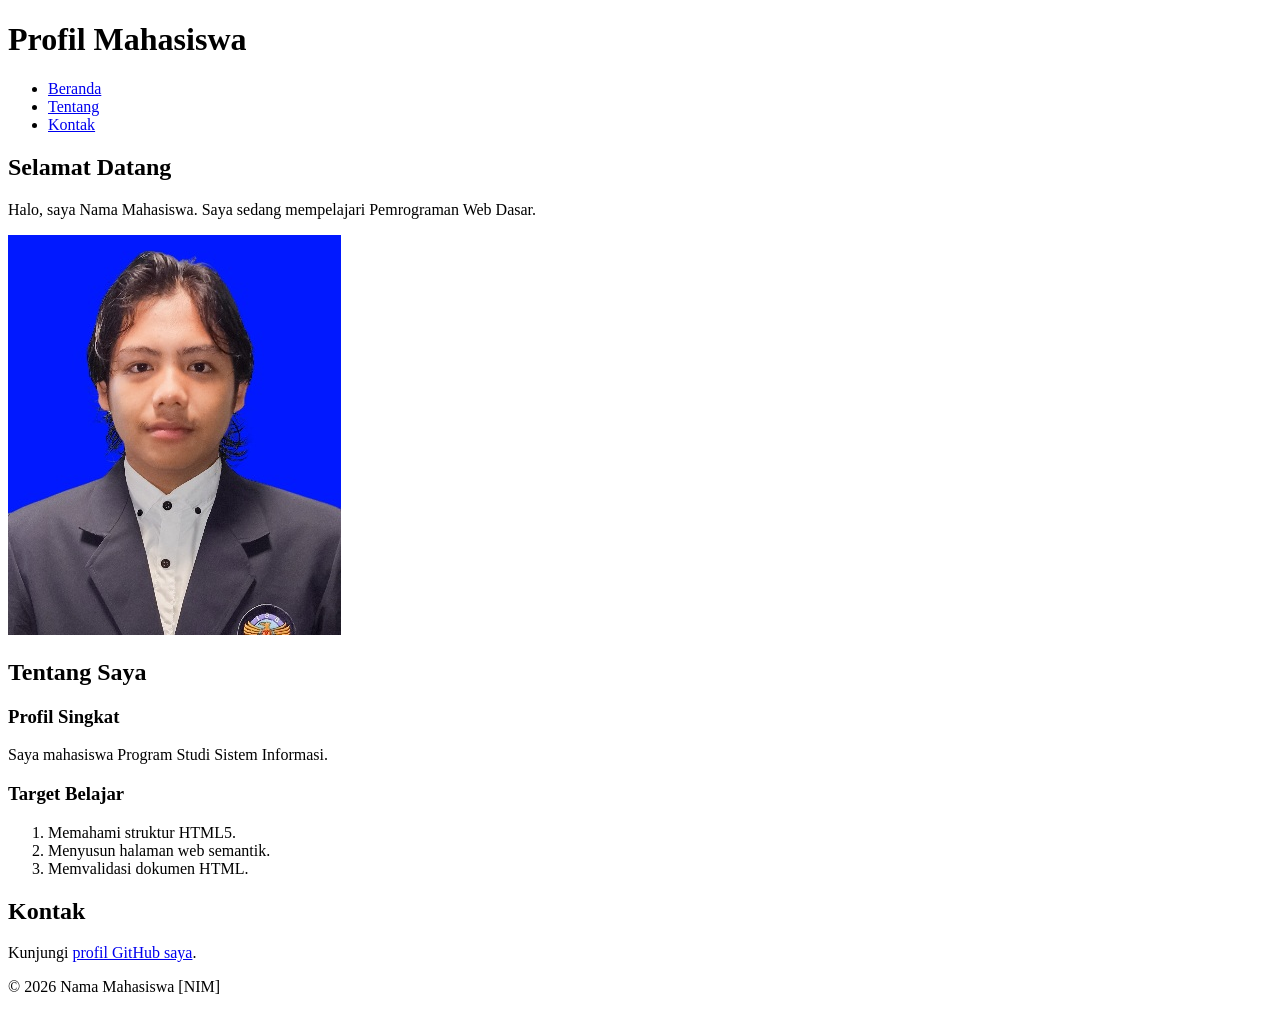
<file: pertemuan-02/index.html>
<!doctype html>
<html lang="id">
	<head>
		<meta charset="UTF-8" />
		<meta name="viewport" content="width=device-width, initial-scale=1.0" />
		<title>Profil Mahasiswa</title>
	</head>
	<body>
		<header>
			<h1>Profil Mahasiswa</h1>
			<nav>
				<ul>
					<li><a href="#home">Beranda</a></li>
					<li><a href="#about">Tentang</a></li>
					<li><a href="#contact">Kontak</a></li>
				</ul>
			</nav>
		</header>

		<main>
			<section id="home">
				<h2>Selamat Datang</h2>
				<p>Halo, saya Nama Mahasiswa. Saya sedang mempelajari Pemrograman Web Dasar.</p>
				<img src="img/foto-profil.jpg" alt="Foto profil Nama Mahasiswa" />
			</section>

			<section id="about">
				<h2>Tentang Saya</h2>
				<article>
					<h3>Profil Singkat</h3>
					<p>Saya mahasiswa Program Studi Sistem Informasi.</p>

					<h3>Target Belajar</h3>
					<ol>
						<li>Memahami struktur HTML5.</li>
						<li>Menyusun halaman web semantik.</li>
						<li>Memvalidasi dokumen HTML.</li>
					</ol>
				</article>
			</section>

			<section id="contact">
				<h2>Kontak</h2>
				<p>Kunjungi <a href="https://github.com/username">profil GitHub saya</a>.</p>
			</section>
		</main>

		<footer>
			<p>&copy; 2026 Nama Mahasiswa [NIM]</p>
		</footer>
	</body>
</html>
</file>
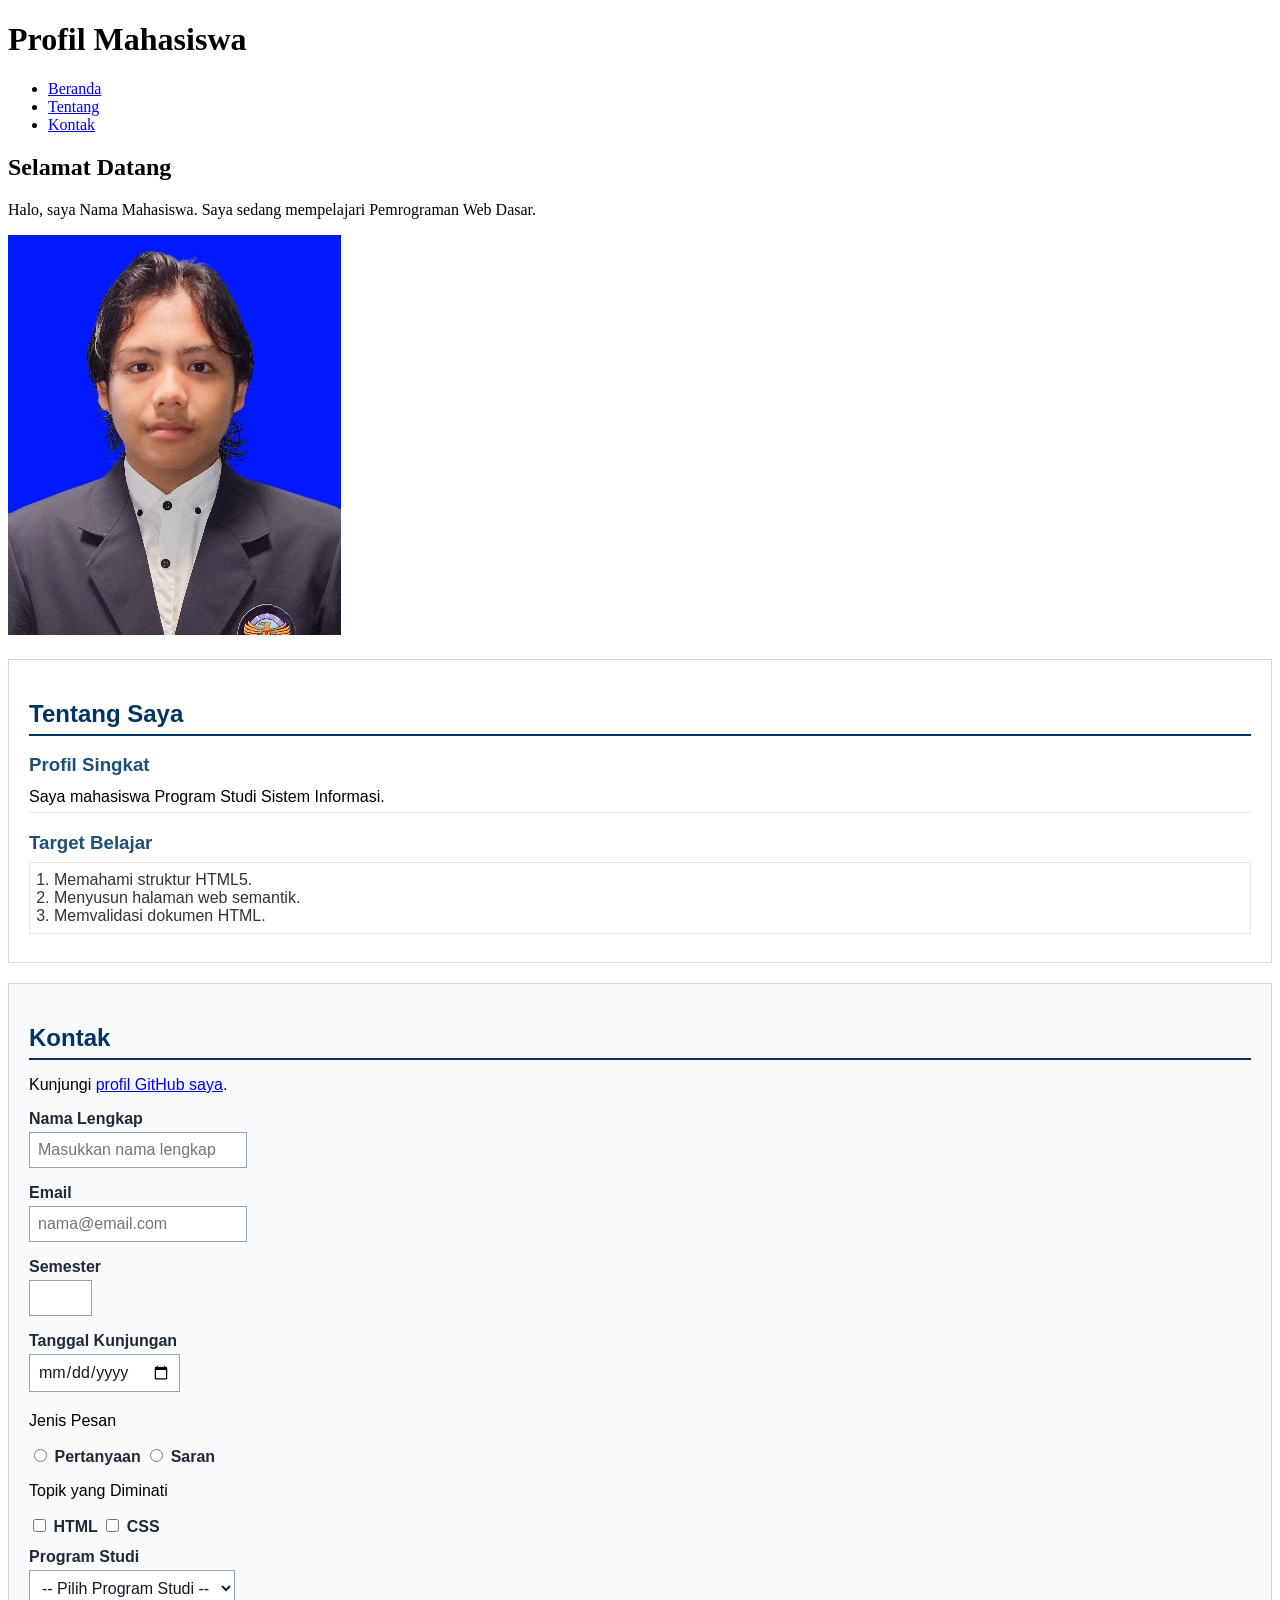
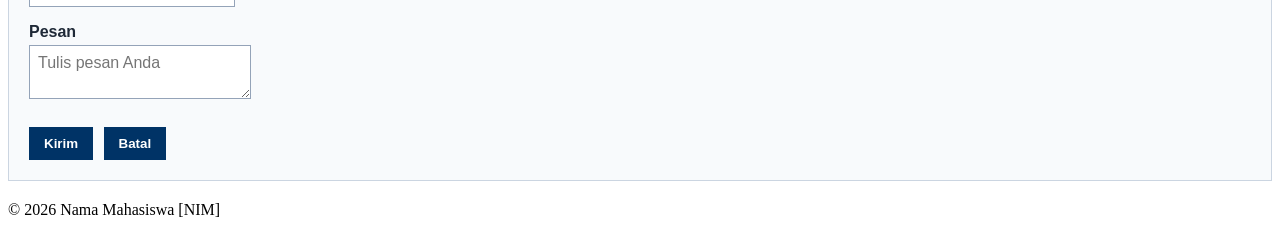
<file: pertemuan-03/index.html>
<!doctype html>
<html lang="id">
	<head>
		<meta charset="UTF-8" />
		<meta name="viewport" content="width=device-width, initial-scale=1.0" />
		<title>Profil Mahasiswa</title>
		<style>
			#about {
				background-color: #ffffff;
				border: 1px solid #d0d7de;
				padding: 20px;
				margin: 20px 0;
				font-family: Arial, sans-serif;
			}

			#about h2 {
				color: #003366;
				border-bottom: 2px solid #003366;
				padding-bottom: 6px;
				margin-bottom: 16px;
			}

			#about h3 {
				color: #1f4e78;
				margin-bottom: 6px;
			}

			#about p {
				margin: 6px 0;
				padding: 6px 0;
				border-bottom: 1px solid #e6e6e6;
			}

			#about ol {
				color: #333333;
				margin: 8px 0;
				padding: 8px 24px;
				border: 1px solid #e6e6e6;
			}

			#contact {
				background-color: #f8fafc;
				border: 1px solid #cbd5e1;
				padding: 20px;
				margin: 20px 0;
				font-family: Arial, sans-serif;
			}

			#contact h2 {
				color: #003366;
				border-bottom: 2px solid #003366;
				padding-bottom: 6px;
				margin-bottom: 16px;
			}

			.form-group {
				margin: 12px 0;
			}

			#contact label {
				color: #1f2937;
				font-weight: bold;
			}

			.input-form {
				background-color: #ffffff;
				color: #111827;
				font-family: Arial, sans-serif;
				font-size: 16px;
				padding: 8px;
				margin: 4px 0;
				border: 1px solid #94a3b8;
			}

			#contact button {
				background-color: #003366;
				color: #ffffff;
				font-weight: bold;
				padding: 8px 14px;
				margin: 8px 6px 0 0;
				border: 1px solid #003366;
			}
		</style>
	</head>
	<body>
		<header>
			<h1>Profil Mahasiswa</h1>
			<nav>
				<ul>
					<li><a href="#home">Beranda</a></li>
					<li><a href="#about">Tentang</a></li>
					<li><a href="#contact">Kontak</a></li>
				</ul>
			</nav>
		</header>

		<main>
			<section id="home">
				<h2>Selamat Datang</h2>
				<p>Halo, saya Nama Mahasiswa. Saya sedang mempelajari Pemrograman Web Dasar.</p>
				<img src="img/foto-profil.jpg" alt="Foto profil Nama Mahasiswa" />
			</section>

			<section id="about">
				<h2>Tentang Saya</h2>
				<article>
					<h3>Profil Singkat</h3>
					<p>Saya mahasiswa Program Studi Sistem Informasi.</p>

					<h3>Target Belajar</h3>
					<ol>
						<li>Memahami struktur HTML5.</li>
						<li>Menyusun halaman web semantik.</li>
						<li>Memvalidasi dokumen HTML.</li>
					</ol>
				</article>
			</section>

			<section id="contact">
				<h2>Kontak</h2>
				<p>Kunjungi <a href="https://github.com/username">profil GitHub saya</a>.</p>

				<form action="index.html" method="get">
					<div class="form-group">
						<label for="nama">Nama Lengkap</label><br />
						<input
							class="input-form"
							type="text"
							id="nama"
							name="nama"
							placeholder="Masukkan nama lengkap"
							minlength="3"
							maxlength="50"
							required
						/>
					</div>

					<div class="form-group">
						<label for="email">Email</label><br />
						<input class="input-form" type="email" id="email" name="email" placeholder="nama@email.com" required />
					</div>

					<div class="form-group">
						<label for="semester">Semester</label><br />
						<input class="input-form" type="number" id="semester" name="semester" min="1" max="14" required />
					</div>

					<div class="form-group">
						<label for="tanggal">Tanggal Kunjungan</label><br />
						<input class="input-form" type="date" id="tanggal" name="tanggal" required />
					</div>

					<div class="form-group">
						<p>Jenis Pesan</p>
						<input type="radio" id="pertanyaan" name="jenis_pesan" value="pertanyaan" required />
						<label for="pertanyaan">Pertanyaan</label>
						<input type="radio" id="saran" name="jenis_pesan" value="saran" />
						<label for="saran">Saran</label>
					</div>

					<div class="form-group">
						<p>Topik yang Diminati</p>
						<input type="checkbox" id="minat-html" name="minat" value="HTML" />
						<label for="minat-html">HTML</label>
						<input type="checkbox" id="minat-css" name="minat" value="CSS" />
						<label for="minat-css">CSS</label>
					</div>

					<div class="form-group">
						<label for="prodi">Program Studi</label><br />
						<select class="input-form" id="prodi" name="prodi" required>
							<option value="">-- Pilih Program Studi --</option>
							<option value="SI">Sistem Informasi</option>
							<option value="TI">Teknik Informatika</option>
						</select>
					</div>

					<div class="form-group">
						<label for="pesan">Pesan</label><br />
						<textarea
							class="input-form"
							id="pesan"
							name="pesan"
							maxlength="300"
							placeholder="Tulis pesan Anda"
							required
						></textarea>
					</div>

					<button type="submit">Kirim</button>
					<button type="reset">Batal</button>
				</form>
			</section>
		</main>

		<footer>
			<p>&copy; 2026 Nama Mahasiswa [NIM]</p>
		</footer>
	</body>
</html>
</file>
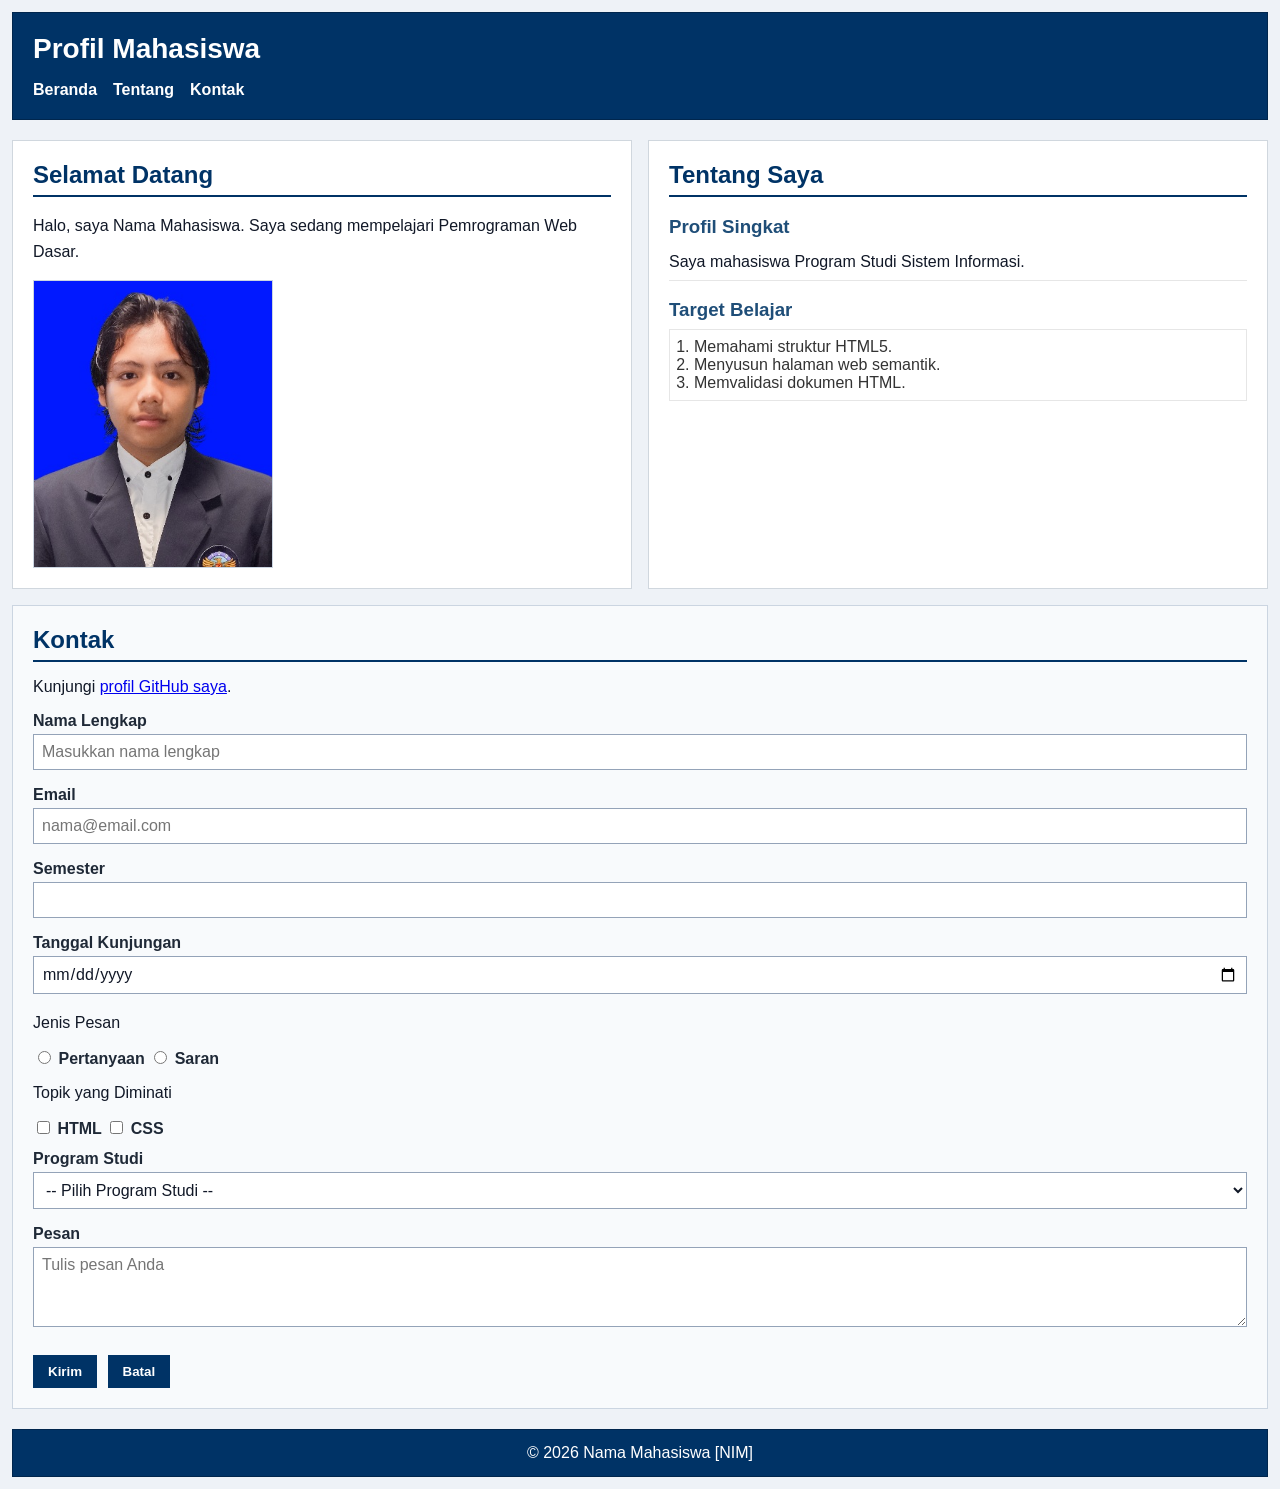
<file: pertemuan-04/index.html>
<!doctype html>
<html lang="id">
	<head>
		<meta charset="UTF-8" />
		<meta name="viewport" content="width=device-width, initial-scale=1.0" />
		<title>Profil Mahasiswa</title>
		<link rel="stylesheet" href="style.css" />
	</head>
	<body>
		<header>
			<h1>Profil Mahasiswa</h1>
			<nav>
				<ul>
					<li><a href="#home">Beranda</a></li>
					<li><a href="#about">Tentang</a></li>
					<li><a href="#contact">Kontak</a></li>
				</ul>
			</nav>
		</header>

		<main>
			<section id="home">
				<h2>Selamat Datang</h2>
				<p>Halo, saya Nama Mahasiswa. Saya sedang mempelajari Pemrograman Web Dasar.</p>
				<img src="img/foto-profil.jpg" alt="Foto profil Nama Mahasiswa" />
			</section>

			<section id="about">
				<h2>Tentang Saya</h2>
				<article>
					<h3>Profil Singkat</h3>
					<p>Saya mahasiswa Program Studi Sistem Informasi.</p>

					<h3>Target Belajar</h3>
					<ol>
						<li>Memahami struktur HTML5.</li>
						<li>Menyusun halaman web semantik.</li>
						<li>Memvalidasi dokumen HTML.</li>
					</ol>
				</article>
			</section>

			<section id="contact">
				<h2>Kontak</h2>
				<p>Kunjungi <a href="https://github.com/username">profil GitHub saya</a>.</p>

				<form action="index.html" method="get">
					<div class="form-group">
						<label for="nama">Nama Lengkap</label><br />
						<input
							class="input-form"
							type="text"
							id="nama"
							name="nama"
							placeholder="Masukkan nama lengkap"
							minlength="3"
							maxlength="50"
							required
						/>
					</div>

					<div class="form-group">
						<label for="email">Email</label><br />
						<input class="input-form" type="email" id="email" name="email" placeholder="nama@email.com" required />
					</div>

					<div class="form-group">
						<label for="semester">Semester</label><br />
						<input class="input-form" type="number" id="semester" name="semester" min="1" max="14" required />
					</div>

					<div class="form-group">
						<label for="tanggal">Tanggal Kunjungan</label><br />
						<input class="input-form" type="date" id="tanggal" name="tanggal" required />
					</div>

					<div class="form-group">
						<p>Jenis Pesan</p>
						<input type="radio" id="pertanyaan" name="jenis_pesan" value="pertanyaan" required />
						<label for="pertanyaan">Pertanyaan</label>
						<input type="radio" id="saran" name="jenis_pesan" value="saran" />
						<label for="saran">Saran</label>
					</div>

					<div class="form-group">
						<p>Topik yang Diminati</p>
						<input type="checkbox" id="minat-html" name="minat" value="HTML" />
						<label for="minat-html">HTML</label>
						<input type="checkbox" id="minat-css" name="minat" value="CSS" />
						<label for="minat-css">CSS</label>
					</div>

					<div class="form-group">
						<label for="prodi">Program Studi</label><br />
						<select class="input-form" id="prodi" name="prodi" required>
							<option value="">-- Pilih Program Studi --</option>
							<option value="SI">Sistem Informasi</option>
							<option value="TI">Teknik Informatika</option>
						</select>
					</div>

					<div class="form-group">
						<label for="pesan">Pesan</label><br />
						<textarea
							class="input-form"
							id="pesan"
							name="pesan"
							maxlength="300"
							placeholder="Tulis pesan Anda"
							required
						></textarea>
					</div>

					<button type="submit">Kirim</button>
					<button type="reset">Batal</button>
				</form>
			</section>
		</main>

		<footer>
			<p>&copy; 2026 Nama Mahasiswa [NIM]</p>
		</footer>
	</body>
</html>
</file>
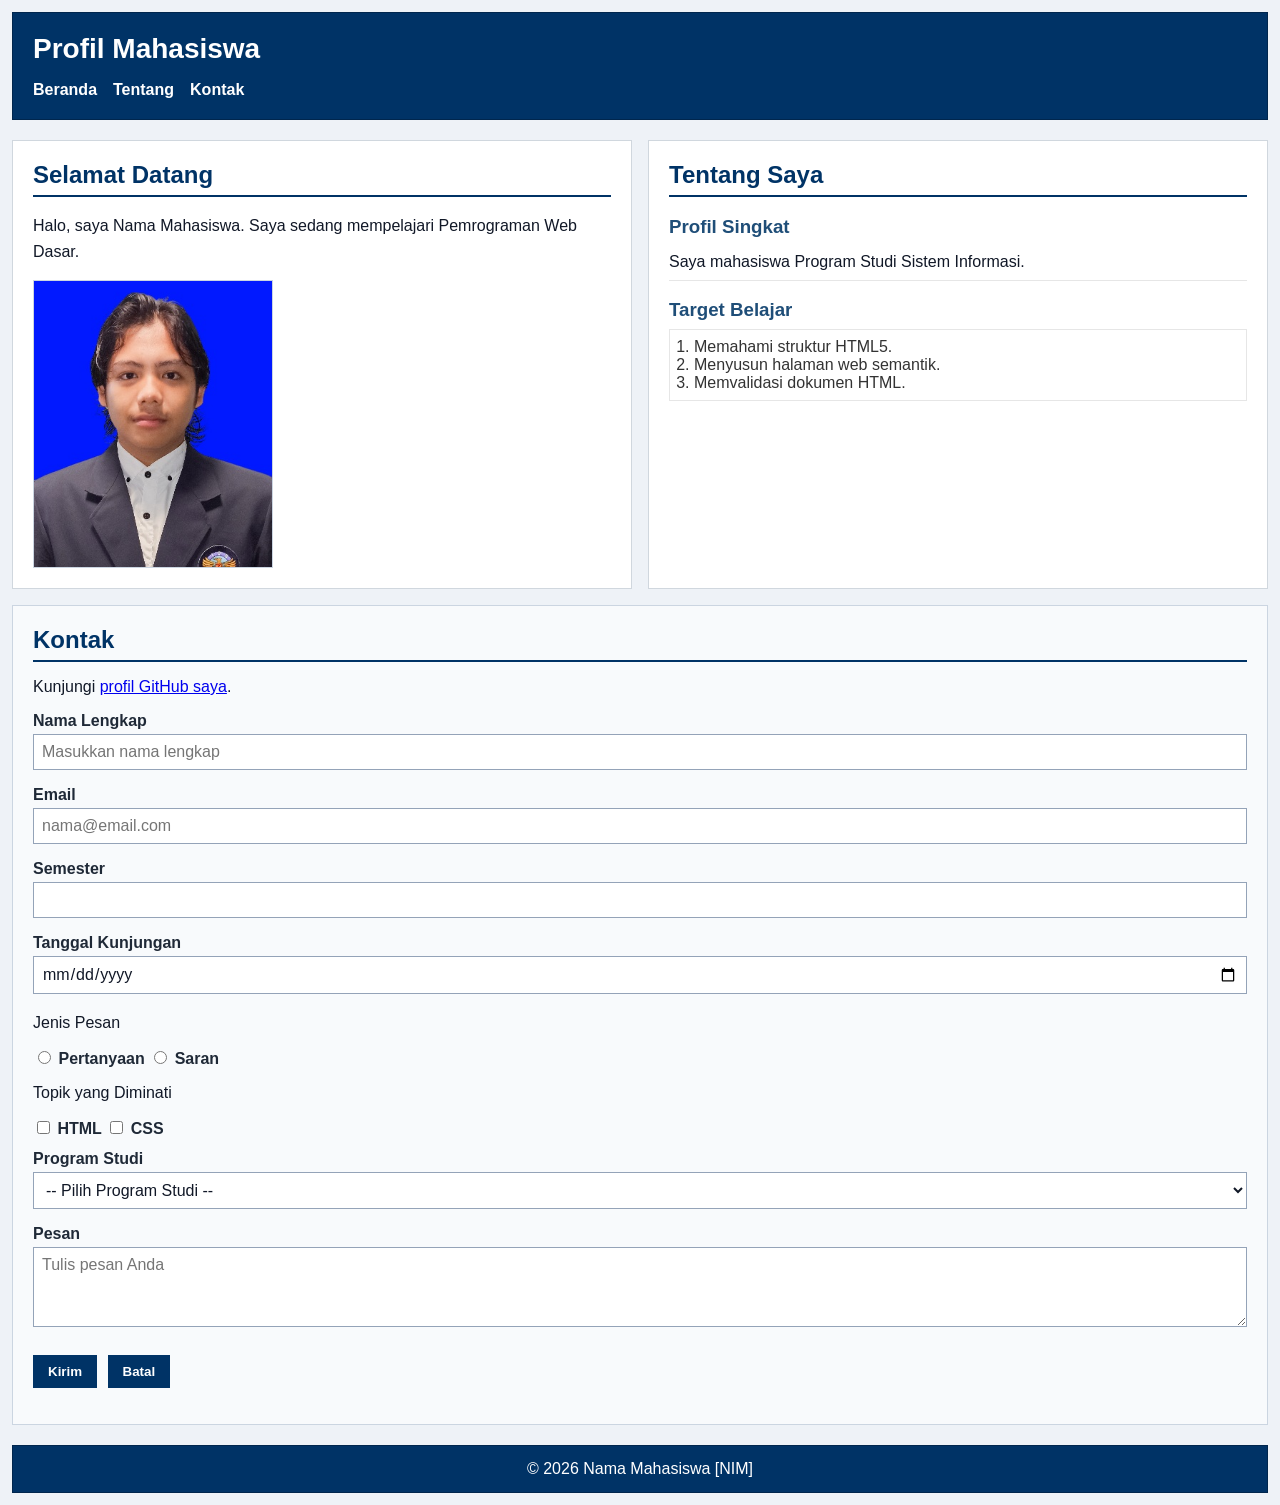
<file: pertemuan-05/index.html>
<!doctype html>
<html lang="id">
	<head>
		<meta charset="UTF-8" />
		<meta name="viewport" content="width=device-width, initial-scale=1.0" />
		<title>Profil Mahasiswa</title>
		<link rel="stylesheet" href="style.css" />
	</head>

	<body>
		<header>
			<div class="header-top">
				<h1>Profil Mahasiswa</h1>

				<button
					class="nav-toggle"
					id="navToggle"
					type="button"
					aria-label="Buka navigasi"
					aria-controls="navMenu"
					aria-expanded="false"
				>
					&#9776;
				</button>
			</div>

			<nav>
				<ul id="navMenu">
					<li><a href="#home">Beranda</a></li>
					<li><a href="#about">Tentang</a></li>
					<li><a href="#contact">Kontak</a></li>
				</ul>
			</nav>
		</header>

		<main>
			<section id="home">
				<h2>Selamat Datang</h2>
				<p>Halo, saya Nama Mahasiswa. Saya sedang mempelajari Pemrograman Web Dasar.</p>

				<img src="img/foto-profil.jpg" alt="Foto profil Nama Mahasiswa" />
			</section>

			<section id="about">
				<h2>Tentang Saya</h2>

				<article>
					<h3>Profil Singkat</h3>
					<p>Saya mahasiswa Program Studi Sistem Informasi.</p>

					<h3>Target Belajar</h3>

					<ol>
						<li>Memahami struktur HTML5.</li>
						<li>Menyusun halaman web semantik.</li>
						<li>Memvalidasi dokumen HTML.</li>
					</ol>
				</article>
			</section>

			<section id="contact">
				<h2>Kontak</h2>

				<p>
					Kunjungi
					<a href="https://github.com/username">profil GitHub saya</a>.
				</p>

				<form id="contactForm" action="index.html" method="get" novalidate>
					<div class="form-group">
						<label for="nama">Nama Lengkap</label><br />

						<input
							class="input-form"
							type="text"
							id="nama"
							name="nama"
							placeholder="Masukkan nama lengkap"
							minlength="3"
							maxlength="50"
							required
						/>
					</div>

					<div class="form-group">
						<label for="email">Email</label><br />

						<input class="input-form" type="email" id="email" name="email" placeholder="nama@email.com" required />
					</div>

					<div class="form-group">
						<label for="semester">Semester</label><br />

						<input class="input-form" type="number" id="semester" name="semester" min="1" max="14" required />
					</div>

					<div class="form-group">
						<label for="tanggal">Tanggal Kunjungan</label><br />

						<input class="input-form" type="date" id="tanggal" name="tanggal" required />
					</div>

					<div class="form-group">
						<p>Jenis Pesan</p>

						<input type="radio" id="pertanyaan" name="jenis_pesan" value="pertanyaan" required />
						<label for="pertanyaan">Pertanyaan</label>

						<input type="radio" id="saran" name="jenis_pesan" value="saran" />
						<label for="saran">Saran</label>
					</div>

					<div class="form-group">
						<p>Topik yang Diminati</p>

						<input type="checkbox" id="minat-html" name="minat" value="HTML" />
						<label for="minat-html">HTML</label>

						<input type="checkbox" id="minat-css" name="minat" value="CSS" />
						<label for="minat-css">CSS</label>
					</div>

					<div class="form-group">
						<label for="prodi">Program Studi</label><br />

						<select class="input-form" id="prodi" name="prodi" required>
							<option value="">-- Pilih Program Studi --</option>
							<option value="SI">Sistem Informasi</option>
							<option value="TI">Teknik Informatika</option>
						</select>
					</div>

					<div class="form-group">
						<label for="pesan">Pesan</label><br />

						<textarea
							class="input-form"
							id="pesan"
							name="pesan"
							maxlength="300"
							placeholder="Tulis pesan Anda"
							required
						></textarea>
					</div>

					<button type="submit">Kirim</button>
					<button type="reset">Batal</button>
					<p id="formFeedback"></p>
				</form>
			</section>
		</main>

		<footer>
			<p>&copy; 2026 Nama Mahasiswa [NIM]</p>
		</footer>
		<script>
			console.log('JavaScript berhasil dijalankan.');
		</script>
		<script src="script.js"></script>
	</body>
</html>
</file>
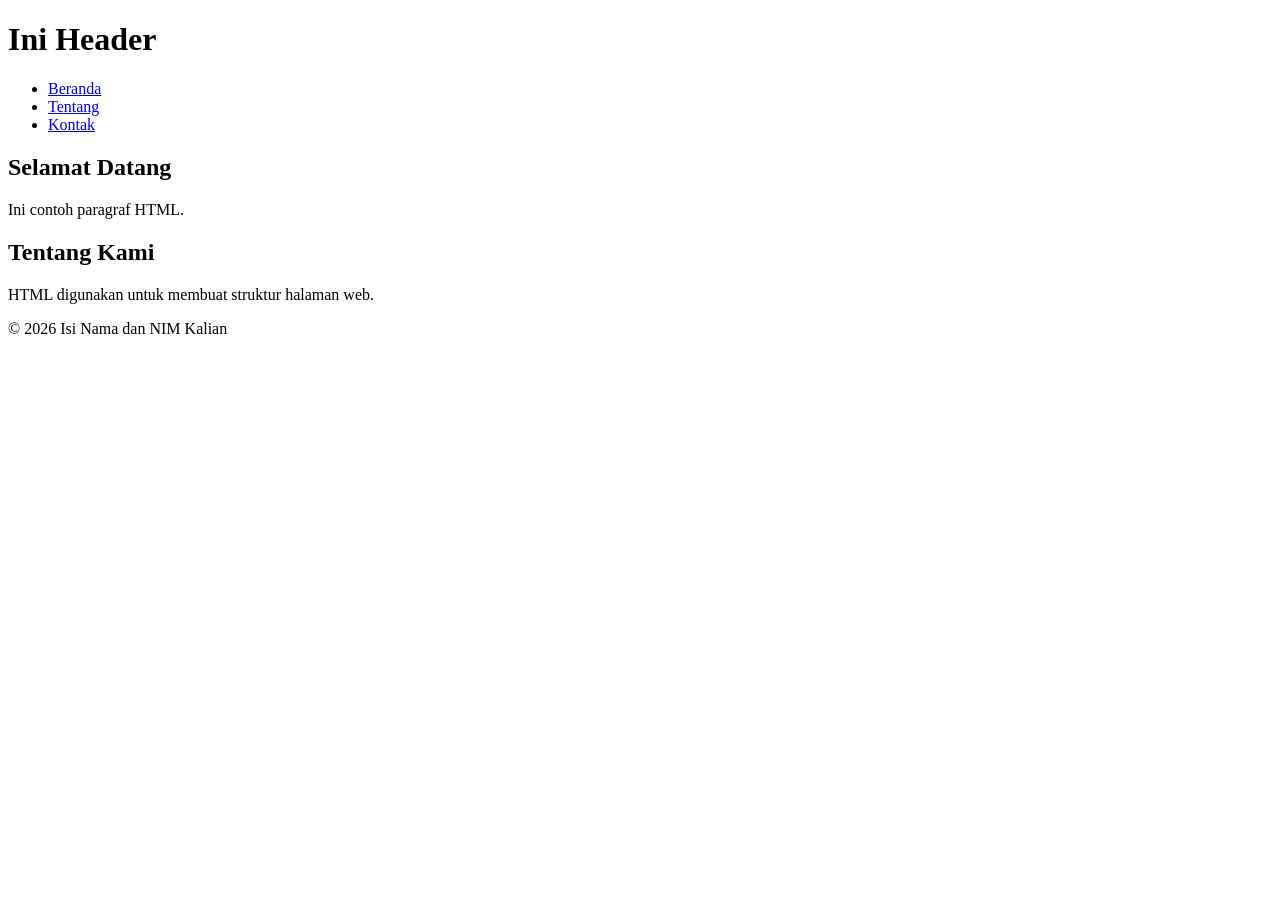
<file: pertemuan-02/emmet.html>
<!doctype html>
<html lang="id">
	<head>
		<meta charset="UTF-8" />
		<meta name="viewport" content="width=device-width, initial-scale=1.0" />
		<title>Judul Halaman</title>
	</head>
	<body>
		<header>
			<h1>Ini Header</h1>
			<nav>
				<ul>
					<li><a href="#home">Beranda</a></li>
					<li><a href="#about">Tentang</a></li>
					<li><a href="#contact">Kontak</a></li>
				</ul>
			</nav>
		</header>
		<main>
			<section id="home">
				<h2>Selamat Datang</h2>
				<p>Ini contoh paragraf HTML.</p>
			</section>
			<section id="about">
				<h2>Tentang Kami</h2>
				<p>HTML digunakan untuk membuat struktur halaman web.</p>
			</section>
		</main>
		<footer>
			<p>&copy; 2026 Isi Nama dan NIM Kalian</p>
		</footer>
	</body>
</html>
</file>
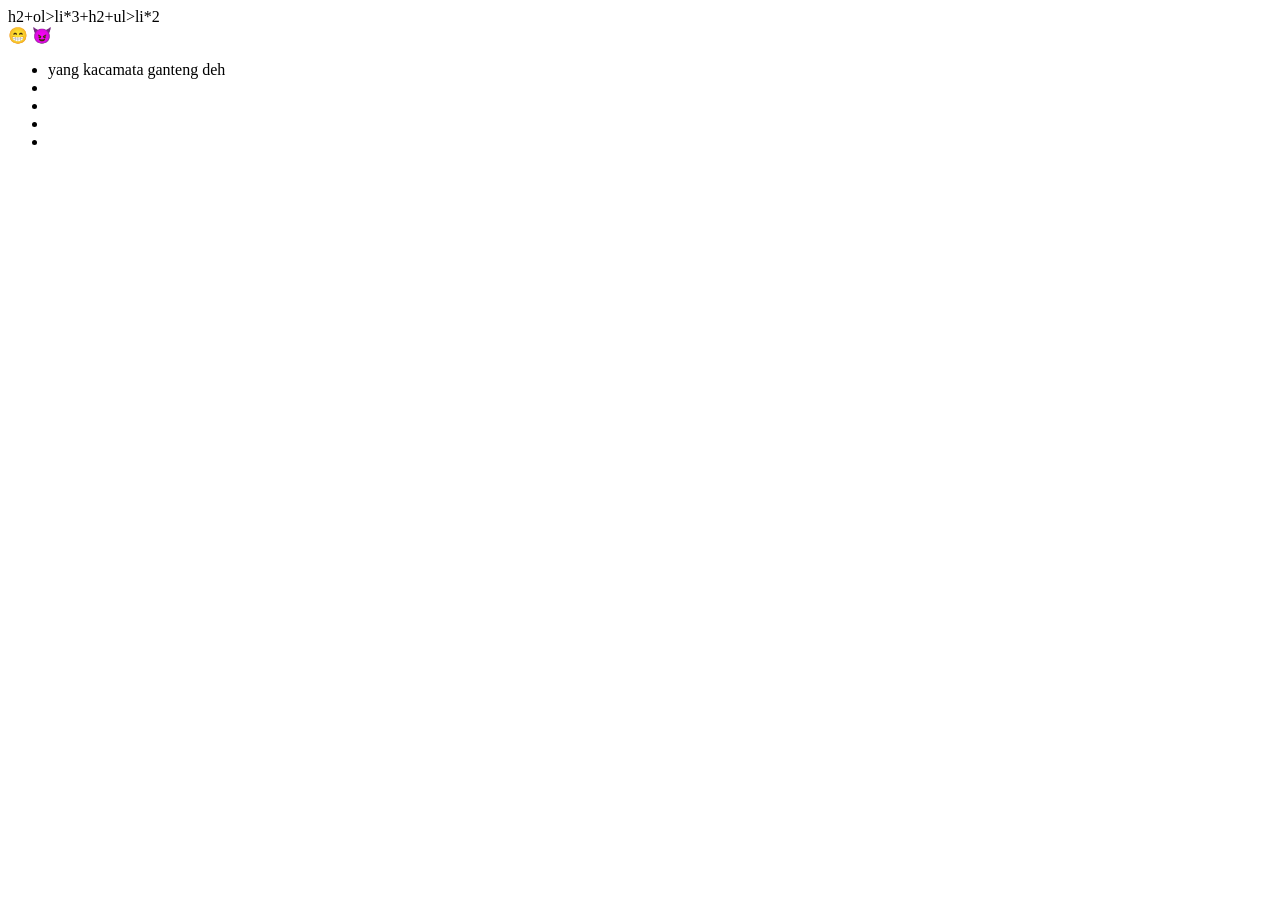
<file: pertemuan-02/lat1.html>
<!DOCTYPE html>
<html lang="id">
<head>
  <meta charset="UTF-8">
  <meta name="viewport" content="width=device-width, initial-scale=1.0">
  <title>Profil Mahasiswa</title>
  <footer></footer>
</head>
<body>
  
  <main>
    h2+ol>li*3+h2+ul>li*2
  </main>
  	&#128513; 	&#128520;
</body>
</html>

<!--konten halaman ditulis di sini-->
  <header>
    <ul>
      <li>yang kacamata ganteng deh</li>
      <li></li>
      <li></li>
      <li></li>
      <li></li>
    </ul>
  </header>
</file>
<file: pertemuan-04/style.css>
* {
  box-sizing: border-box;
}

body {
  margin: 0;
  padding: 12px;
  font-family: Arial, sans-serif;
  color: #111827;
  background-color: #eef2f7;
}

/* Header */
header {
  background-color: #003366;
  color: #ffffff;
  padding: 20px;
  margin-bottom: 20px;
  border: 1px solid #00264d;
}

header h1 {
  margin: 0 0 16px;
  font-size: 28px;
}

nav ul {
  display: flex;
  flex-direction: column;
  justify-content: flex-start;
  align-items: flex-start;
  gap: 8px;
  margin: 0;
  padding: 0;
  list-style: none;
}

nav a {
  color: #ffffff;
  font-weight: bold;
  text-decoration: none;
}

main {
  display: grid;
  grid-template-columns: 1fr;
  gap: 16px;
}

section {
  width: 100%;
}

#home {
  background-color: #ffffff;
  border: 1px solid #d0d7de;
  padding: 20px;
  margin: 0;
}

#home h2 {
  color: #003366;
  border-bottom: 2px solid #003366;
  padding-bottom: 6px;
  margin-top: 0;
  margin-bottom: 16px;
}

#home p {
  line-height: 1.6;
  margin: 0 0 16px;
}

#home img {
  display: block;
  width: 240px;
  max-width: 100%;
  height: auto;
  border: 1px solid #cbd5e1;
}

#about {
  background-color: #ffffff;
  border: 1px solid #d0d7de;
  padding: 20px;
  margin: 0;
  font-family: Arial, sans-serif;
}

#about h2 {
  color: #003366;
  border-bottom: 2px solid #003366;
  padding-bottom: 6px;
  margin-top: 0;
  margin-bottom: 16px;
}

#about h3 {
  color: #1f4e78;
  margin-bottom: 6px;
}

#about p {
  line-height: 1.5;
  margin: 6px 0;
  padding: 6px 0;
  border-bottom: 1px solid #e6e6e6;
}

#about ol {
  color: #333333;
  margin: 8px 0;
  padding: 8px 24px;
  border: 1px solid #e6e6e6;
}

#contact {
  background-color: #f8fafc;
  border: 1px solid #cbd5e1;
  padding: 20px;
  margin: 0;
  font-family: Arial, sans-serif;
  grid-column: 1 / -1;
}

#contact h2 {
  color: #003366;
  border-bottom: 2px solid #003366;
  padding-bottom: 6px;
  margin-top: 0;
  margin-bottom: 16px;
}

.form-group {
  margin: 12px 0;
}

#contact label {
  color: #1f2937;
  font-weight: bold;
}

.input-form {
  background-color: #ffffff;
  color: #111827;
  font-family: Arial, sans-serif;
  font-size: 16px;
  padding: 8px;
  margin: 4px 0;
  border: 1px solid #94a3b8;
  width: 100%;
  max-width: 100%;
}

#contact textarea {
  min-height: 80px;
  resize: vertical;
}

#contact button {
  cursor: pointer;
  background-color: #003366;
  color: #ffffff;
  font-weight: bold;
  padding: 8px 14px;
  margin: 8px 6px 0 0;
  border: 1px solid #003366;
}

/* Footer */
footer {
  background-color: #003366;
  color: #ffffff;
  text-align: center;
  padding: 14px 20px;
  margin-top: 20px;
  border: 1px solid #00264d;
}

footer p {
  margin: 0;
}

@media (min-width: 768px) {

  /* aturan CSS untuk viewport dengan lebar minimal 768px */
  main {
    grid-template-columns: 1fr 1fr;
  }

  nav ul {
    flex-direction: row;
    justify-content: flex-start;
    align-items: center;
    gap: 16px;
  }

  #contact {
    grid-column: 1 / -1;
  }
}
</file>
<file: pertemuan-05/style.css>
* {
  box-sizing: border-box;
}

body {
  margin: 0;
  padding: 12px;
  font-family: Arial, sans-serif;
  color: #111827;
  background-color: #eef2f7;
}

/* Header */
header {
  background-color: #003366;
  color: #ffffff;
  padding: 20px;
  margin-bottom: 20px;
  border: 1px solid #00264d;
}

header h1 {
  margin: 0;
  font-size: 28px;
}

.header-top {
  display: flex;
  justify-content: space-between;
  align-items: center;
}

#navMenu {
  display: none;
}

#navMenu.nav-open {
  display: flex;
  flex-direction: column;
  margin-top: 16px;
}

.nav-toggle {
  display: block;
  border: none;
  background: transparent;
  color: #ffffff;
  font-size: 1.8rem;
  line-height: 1;
  cursor: pointer;
}

/* Navigasi */
nav ul {
  display: flex;
  flex-direction: column;
  justify-content: flex-start;
  align-items: flex-start;
  gap: 12px;
  margin: 0;
  padding: 0;
  list-style: none;
}

nav a {
  color: #ffffff;
  font-weight: bold;
  text-decoration: none;
}

/* Layout utama */
main {
  display: grid;
  grid-template-columns: 1fr;
  gap: 16px;
}

section {
  width: 100%;
}

/* Bagian Home */
#home {
  background-color: #ffffff;
  border: 1px solid #d0d7de;
  padding: 20px;
  margin: 0;
}

#home h2 {
  color: #003366;
  border-bottom: 2px solid #003366;
  padding-bottom: 6px;
  margin-top: 0;
  margin-bottom: 16px;
}

#home p {
  line-height: 1.6;
  margin: 0 0 16px;
}

#home img {
  display: block;
  width: 240px;
  max-width: 100%;
  height: auto;
  border: 1px solid #cbd5e1;
}

/* Bagian Tentang */
#about {
  background-color: #ffffff;
  border: 1px solid #d0d7de;
  padding: 20px;
  margin: 0;
}

#about h2 {
  color: #003366;
  border-bottom: 2px solid #003366;
  padding-bottom: 6px;
  margin-top: 0;
  margin-bottom: 16px;
}

#about h3 {
  color: #1f4e78;
  margin-bottom: 6px;
}

#about p {
  margin: 6px 0;
  padding: 6px 0;
  border-bottom: 1px solid #e6e6e6;
  line-height: 1.5;
}

#about ol {
  color: #333333;
  margin: 8px 0;
  padding: 8px 24px;
  border: 1px solid #e6e6e6;
}

/* Bagian Kontak */
#contact {
  background-color: #f8fafc;
  border: 1px solid #cbd5e1;
  padding: 20px;
  margin: 0;
}

#contact h2 {
  color: #003366;
  border-bottom: 2px solid #003366;
  padding-bottom: 6px;
  margin-top: 0;
  margin-bottom: 16px;
}

.form-group {
  margin: 12px 0;
}

#contact label {
  color: #1f2937;
  font-weight: bold;
}

.input-form {
  width: 100%;
  max-width: 100%;
  background-color: #ffffff;
  color: #111827;
  font-family: Arial, sans-serif;
  font-size: 16px;
  padding: 8px;
  margin: 4px 0;
  border: 1px solid #94a3b8;
}

#contact textarea {
  min-height: 80px;
  resize: vertical;
}

#contact button {
  background-color: #003366;
  color: #ffffff;
  font-weight: bold;
  padding: 8px 14px;
  margin: 8px 6px 0 0;
  border: 1px solid #003366;
  cursor: pointer;
}

/* Footer */
footer {
  background-color: #003366;
  color: #ffffff;
  text-align: center;
  padding: 14px 20px;
  margin-top: 20px;
  border: 1px solid #00264d;
}

footer p {
  margin: 0;
}

.form-feedback-error {
  color: #c62828;
}

.form-feedback-success {
  color: #2e7d32;
}

/* Layout untuk viewport yang lebih lebar */
@media (min-width: 768px) {
  nav {
    margin-top: 16px;
  }

  nav ul {
    flex-direction: row;
    justify-content: flex-start;
    align-items: center;
    gap: 16px;
  }

  main {
    grid-template-columns: 1fr 1fr;
  }

  #contact {
    grid-column: 1 / -1;
  }

  #navMenu {
    display: flex;
    flex-direction: row;
  }

  .nav-toggle {
    display: none;
  }
}
</file>
